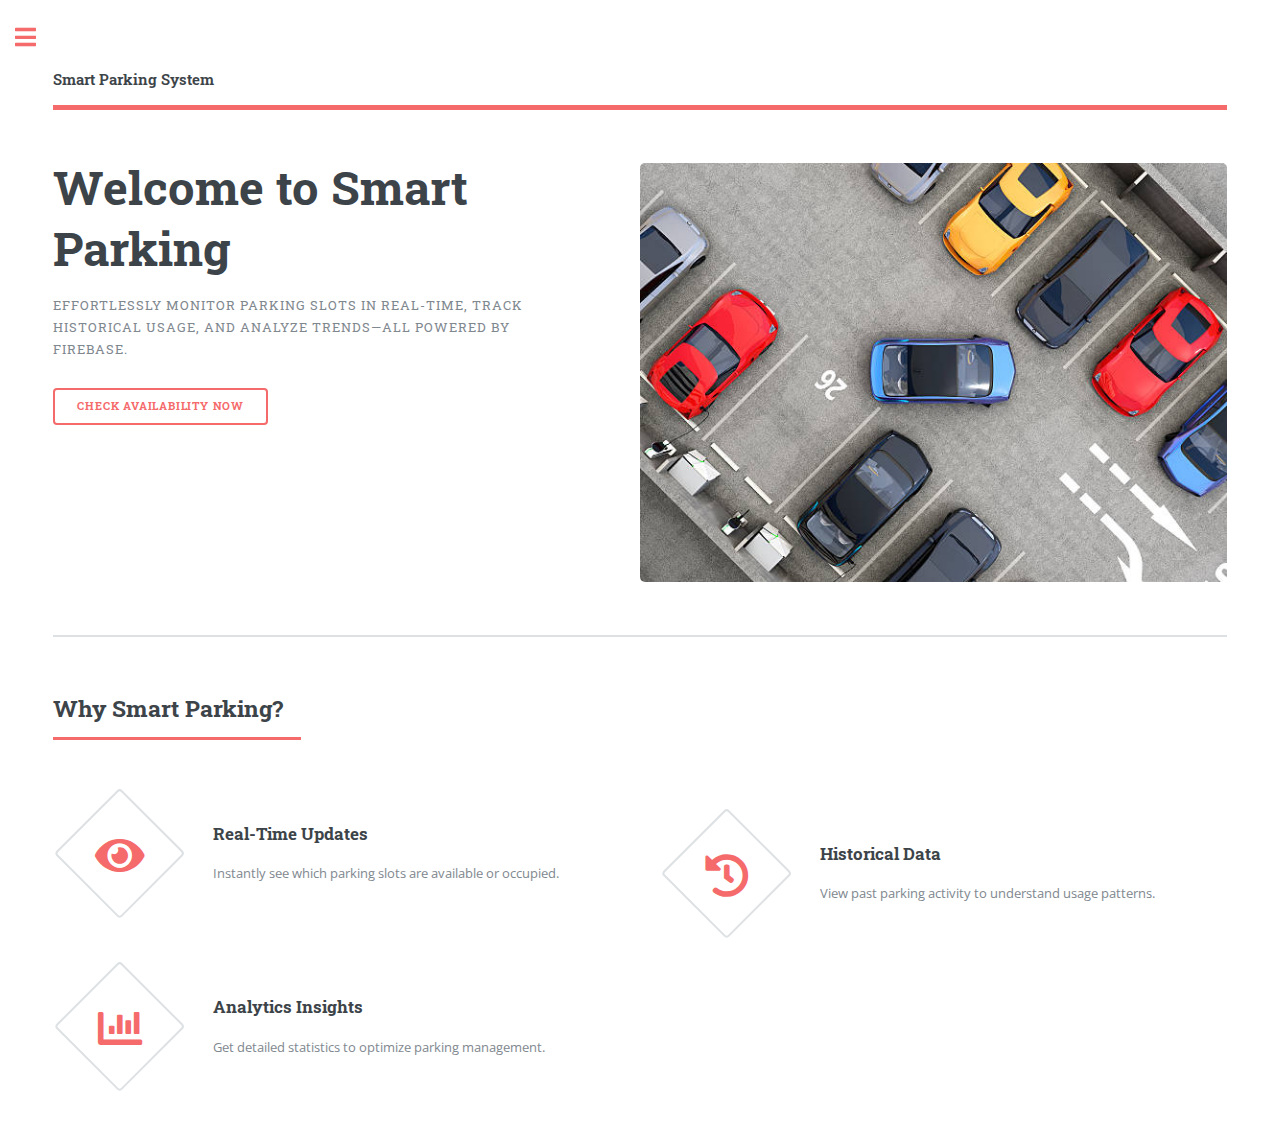
<file: Codes/Website/index.html>
<!DOCTYPE HTML>
<html>
	<head>
		<title>Smart Parking System</title>
		<meta charset="utf-8" />
		<meta name="viewport" content="width=device-width, initial-scale=1, user-scalable=no" />
		<link rel="stylesheet" href="assets/css/main.css" />
	</head>
	<body class="is-preload">

		<!-- Wrapper -->
		<div id="wrapper">

			<!-- Main -->
			<div id="main">
				<div class="inner">

					<!-- Header -->
					<header id="header">
						<a href="index.html" class="logo"><strong>Smart Parking System</strong></a>
					</header>

					<!-- Banner -->
					<section id="banner">
						<div class="content">
							<header>
								<h1>Welcome to Smart Parking</h1>
								<p>Effortlessly monitor parking slots in real-time, track historical usage, and analyze trends—all powered by Firebase.</p>
							</header>
							<ul class="actions">
								<li><a href="availability.html" class="button big">Check Availability Now</a></li>
							</ul>
						</div>
						<span class="image object">
							<img src="images/parking-hero.jpg" alt="Parking lot" />
						</span>
					</section>

					<!-- Features Section -->
					<section>
						<header class="major">
							<h2>Why Smart Parking?</h2>
						</header>
						<div class="features">
							<article>
								<span class="icon solid fa-eye"></span>
								<div class="content">
									<h3>Real-Time Updates</h3>
									<p>Instantly see which parking slots are available or occupied.</p>
								</div>
							</article>
							<article>
								<span class="icon solid fa-history"></span>
								<div class="content">
									<h3>Historical Data</h3>
									<p>View past parking activity to understand usage patterns.</p>
								</div>
							</article>
							<article>
								<span class="icon solid fa-chart-bar"></span>
								<div class="content">
									<h3>Analytics Insights</h3>
									<p>Get detailed statistics to optimize parking management.</p>
								</div>
							</article>
						</div>
					</section>

				</div>
			</div>

			<!-- Sidebar -->
			<div id="sidebar">
				<div class="inner">

					<!-- Menu -->
					<nav id="menu">
						<header class="major">
							<h2>Menu</h2>
						</header>
						<ul>
							<li><a href="index.html">Home</a></li>
							<li><a href="availability.html">Current Availability</a></li>
							<li><a href="history.html">History</a></li>
							<li><a href="analytics.html">Analytics</a></li>
						</ul>
					</nav>

					<!-- Get in Touch Section -->
					<section>
						<header class="major">
							<h2>Get in Touch</h2>
						</header>
						<p>Contact us for more information about the Smart Parking System.</p>
						<ul class="contact">
							<li class="icon solid fa-envelope"><a href="#">info@smartparking.com</a></li>
							<li class="icon solid fa-phone">(123) 456-7890</li>
							<li class="icon solid fa-home">123 Parking Lane<br />City, State 12345</li>
						</ul>
					</section>

					<!-- Footer -->
					<footer id="footer">
						<p class="copyright">© 2025 Smart Parking System. Powered by Firebase.</p>
					</footer>

				</div>
			</div>

		</div>

		<!-- Scripts -->
		<script src="assets/js/jquery.min.js"></script>
		<script src="assets/js/browser.min.js"></script>
		<script src="assets/js/breakpoints.min.js"></script>
		<script src="assets/js/util.js"></script>
		<script src="assets/js/main.js"></script>

	</body>
</html>
</file>
<file: Codes/Website/assets/css/main.css>
@import url(fontawesome-all.min.css);
@import url("https://fonts.googleapis.com/css?family=Open+Sans:400,600,400italic,600italic|Roboto+Slab:400,700");
/*
	Editorial by HTML5 UP
	html5up.net | @ajlkn
	Free for personal and commercial use under the CCA 3.0 license (html5up.net/license)
*/
html, body, div, span, applet, object,
iframe, h1, h2, h3, h4, h5, h6, p, blockquote,
pre, a, abbr, acronym, address, big, cite,
code, del, dfn, em, img, ins, kbd, q, s, samp,
small, strike, strong, sub, sup, tt, var, b,
u, i, center, dl, dt, dd, ol, ul, li, fieldset,
form, label, legend, table, caption, tbody,
tfoot, thead, tr, th, td, article, aside,
canvas, details, embed, figure, figcaption,
footer, header, hgroup, menu, nav, output, ruby,
section, summary, time, mark, audio, video {
  margin: 0;
  padding: 0;
  border: 0;
  font-size: 100%;
  font: inherit;
  vertical-align: baseline; }

article, aside, details, figcaption, figure,
footer, header, hgroup, menu, nav, section {
  display: block; }

body {
  line-height: 1; }

ol, ul {
  list-style: none; }

blockquote, q {
  quotes: none; }
  blockquote:before, blockquote:after, q:before, q:after {
    content: '';
    content: none; }

table {
  border-collapse: collapse;
  border-spacing: 0; }

body {
  -webkit-text-size-adjust: none; }

mark {
  background-color: transparent;
  color: inherit; }

input::-moz-focus-inner {
  border: 0;
  padding: 0; }

input, select, textarea {
  -moz-appearance: none;
  -webkit-appearance: none;
  -ms-appearance: none;
  appearance: none; }

/* Basic */
@-ms-viewport {
  width: device-width; }

body {
  -ms-overflow-style: scrollbar; }

@media screen and (max-width: 480px) {
  html, body {
    min-width: 320px; } }

html {
  box-sizing: border-box; }

*, *:before, *:after {
  box-sizing: inherit; }

body {
  background: #ffffff; }
  body.is-preload *, body.is-preload *:before, body.is-preload *:after, body.is-resizing *, body.is-resizing *:before, body.is-resizing *:after {
    -moz-animation: none !important;
    -webkit-animation: none !important;
    -ms-animation: none !important;
    animation: none !important;
    -moz-transition: none !important;
    -webkit-transition: none !important;
    -ms-transition: none !important;
    transition: none !important; }

/* Type */
body, input, select, textarea {
  color: #7f888f;
  font-family: "Open Sans", sans-serif;
  font-size: 13pt;
  font-weight: 400;
  line-height: 1.65; }
  @media screen and (max-width: 1680px) {
    body, input, select, textarea {
      font-size: 11pt; } }
  @media screen and (max-width: 1280px) {
    body, input, select, textarea {
      font-size: 10pt; } }
  @media screen and (max-width: 360px) {
    body, input, select, textarea {
      font-size: 9pt; } }

a {
  -moz-transition: color 0.2s ease-in-out, border-bottom-color 0.2s ease-in-out;
  -webkit-transition: color 0.2s ease-in-out, border-bottom-color 0.2s ease-in-out;
  -ms-transition: color 0.2s ease-in-out, border-bottom-color 0.2s ease-in-out;
  transition: color 0.2s ease-in-out, border-bottom-color 0.2s ease-in-out;
  border-bottom: dotted 1px;
  color: #f56a6a;
  text-decoration: none; }
  a:hover {
    border-bottom-color: #f56a6a;
    color: #f56a6a !important; }
    a:hover strong {
      color: inherit; }

strong, b {
  color: #3d4449;
  font-weight: 600; }

em, i {
  font-style: italic; }

p {
  margin: 0 0 2em 0; }

h1, h2, h3, h4, h5, h6 {
  color: #3d4449;
  font-family: "Roboto Slab", serif;
  font-weight: 700;
  line-height: 1.5;
  margin: 0 0 1em 0; }
  h1 a, h2 a, h3 a, h4 a, h5 a, h6 a {
    color: inherit;
    text-decoration: none;
    border-bottom: 0; }

h1 {
  font-size: 4em;
  margin: 0 0 0.5em 0;
  line-height: 1.3; }

h2 {
  font-size: 1.75em; }

h3 {
  font-size: 1.25em; }

h4 {
  font-size: 1.1em; }

h5 {
  font-size: 0.9em; }

h6 {
  font-size: 0.7em; }

@media screen and (max-width: 1680px) {
  h1 {
    font-size: 3.5em; } }

@media screen and (max-width: 980px) {
  h1 {
    font-size: 3.25em; } }

@media screen and (max-width: 736px) {
  h1 {
    font-size: 2em;
    line-height: 1.4; }
  h2 {
    font-size: 1.5em; } }

sub {
  font-size: 0.8em;
  position: relative;
  top: 0.5em; }

sup {
  font-size: 0.8em;
  position: relative;
  top: -0.5em; }

blockquote {
  border-left: solid 3px rgba(210, 215, 217, 0.75);
  font-style: italic;
  margin: 0 0 2em 0;
  padding: 0.5em 0 0.5em 2em; }

code {
  background: rgba(230, 235, 237, 0.25);
  border-radius: 0.375em;
  border: solid 1px rgba(210, 215, 217, 0.75);
  font-family: "Courier New", monospace;
  font-size: 0.9em;
  margin: 0 0.25em;
  padding: 0.25em 0.65em; }

pre {
  -webkit-overflow-scrolling: touch;
  font-family: "Courier New", monospace;
  font-size: 0.9em;
  margin: 0 0 2em 0; }
  pre code {
    display: block;
    line-height: 1.75;
    padding: 1em 1.5em;
    overflow-x: auto; }

hr {
  border: 0;
  border-bottom: solid 1px rgba(210, 215, 217, 0.75);
  margin: 2em 0; }
  hr.major {
    margin: 3em 0; }

.align-left {
  text-align: left; }

.align-center {
  text-align: center; }

.align-right {
  text-align: right; }

/* Row */
.row {
  display: flex;
  flex-wrap: wrap;
  box-sizing: border-box;
  align-items: stretch; }
  .row > * {
    box-sizing: border-box; }
  .row.gtr-uniform > * > :last-child {
    margin-bottom: 0; }
  .row.aln-left {
    justify-content: flex-start; }
  .row.aln-center {
    justify-content: center; }
  .row.aln-right {
    justify-content: flex-end; }
  .row.aln-top {
    align-items: flex-start; }
  .row.aln-middle {
    align-items: center; }
  .row.aln-bottom {
    align-items: flex-end; }
  .row > .imp {
    order: -1; }
  .row > .col-1 {
    width: 8.33333%; }
  .row > .off-1 {
    margin-left: 8.33333%; }
  .row > .col-2 {
    width: 16.66667%; }
  .row > .off-2 {
    margin-left: 16.66667%; }
  .row > .col-3 {
    width: 25%; }
  .row > .off-3 {
    margin-left: 25%; }
  .row > .col-4 {
    width: 33.33333%; }
  .row > .off-4 {
    margin-left: 33.33333%; }
  .row > .col-5 {
    width: 41.66667%; }
  .row > .off-5 {
    margin-left: 41.66667%; }
  .row > .col-6 {
    width: 50%; }
  .row > .off-6 {
    margin-left: 50%; }
  .row > .col-7 {
    width: 58.33333%; }
  .row > .off-7 {
    margin-left: 58.33333%; }
  .row > .col-8 {
    width: 66.66667%; }
  .row > .off-8 {
    margin-left: 66.66667%; }
  .row > .col-9 {
    width: 75%; }
  .row > .off-9 {
    margin-left: 75%; }
  .row > .col-10 {
    width: 83.33333%; }
  .row > .off-10 {
    margin-left: 83.33333%; }
  .row > .col-11 {
    width: 91.66667%; }
  .row > .off-11 {
    margin-left: 91.66667%; }
  .row > .col-12 {
    width: 100%; }
  .row > .off-12 {
    margin-left: 100%; }
  .row.gtr-0 {
    margin-top: 0;
    margin-left: 0em; }
    .row.gtr-0 > * {
      padding: 0 0 0 0em; }
    .row.gtr-0.gtr-uniform {
      margin-top: 0em; }
      .row.gtr-0.gtr-uniform > * {
        padding-top: 0em; }
  .row.gtr-25 {
    margin-top: 0;
    margin-left: -0.375em; }
    .row.gtr-25 > * {
      padding: 0 0 0 0.375em; }
    .row.gtr-25.gtr-uniform {
      margin-top: -0.375em; }
      .row.gtr-25.gtr-uniform > * {
        padding-top: 0.375em; }
  .row.gtr-50 {
    margin-top: 0;
    margin-left: -0.75em; }
    .row.gtr-50 > * {
      padding: 0 0 0 0.75em; }
    .row.gtr-50.gtr-uniform {
      margin-top: -0.75em; }
      .row.gtr-50.gtr-uniform > * {
        padding-top: 0.75em; }
  .row {
    margin-top: 0;
    margin-left: -1.5em; }
    .row > * {
      padding: 0 0 0 1.5em; }
    .row.gtr-uniform {
      margin-top: -1.5em; }
      .row.gtr-uniform > * {
        padding-top: 1.5em; }
  .row.gtr-150 {
    margin-top: 0;
    margin-left: -2.25em; }
    .row.gtr-150 > * {
      padding: 0 0 0 2.25em; }
    .row.gtr-150.gtr-uniform {
      margin-top: -2.25em; }
      .row.gtr-150.gtr-uniform > * {
        padding-top: 2.25em; }
  .row.gtr-200 {
    margin-top: 0;
    margin-left: -3em; }
    .row.gtr-200 > * {
      padding: 0 0 0 3em; }
    .row.gtr-200.gtr-uniform {
      margin-top: -3em; }
      .row.gtr-200.gtr-uniform > * {
        padding-top: 3em; }
  @media screen and (max-width: 1680px) {
    .row {
      display: flex;
      flex-wrap: wrap;
      box-sizing: border-box;
      align-items: stretch; }
      .row > * {
        box-sizing: border-box; }
      .row.gtr-uniform > * > :last-child {
        margin-bottom: 0; }
      .row.aln-left {
        justify-content: flex-start; }
      .row.aln-center {
        justify-content: center; }
      .row.aln-right {
        justify-content: flex-end; }
      .row.aln-top {
        align-items: flex-start; }
      .row.aln-middle {
        align-items: center; }
      .row.aln-bottom {
        align-items: flex-end; }
      .row > .imp-xlarge {
        order: -1; }
      .row > .col-1-xlarge {
        width: 8.33333%; }
      .row > .off-1-xlarge {
        margin-left: 8.33333%; }
      .row > .col-2-xlarge {
        width: 16.66667%; }
      .row > .off-2-xlarge {
        margin-left: 16.66667%; }
      .row > .col-3-xlarge {
        width: 25%; }
      .row > .off-3-xlarge {
        margin-left: 25%; }
      .row > .col-4-xlarge {
        width: 33.33333%; }
      .row > .off-4-xlarge {
        margin-left: 33.33333%; }
      .row > .col-5-xlarge {
        width: 41.66667%; }
      .row > .off-5-xlarge {
        margin-left: 41.66667%; }
      .row > .col-6-xlarge {
        width: 50%; }
      .row > .off-6-xlarge {
        margin-left: 50%; }
      .row > .col-7-xlarge {
        width: 58.33333%; }
      .row > .off-7-xlarge {
        margin-left: 58.33333%; }
      .row > .col-8-xlarge {
        width: 66.66667%; }
      .row > .off-8-xlarge {
        margin-left: 66.66667%; }
      .row > .col-9-xlarge {
        width: 75%; }
      .row > .off-9-xlarge {
        margin-left: 75%; }
      .row > .col-10-xlarge {
        width: 83.33333%; }
      .row > .off-10-xlarge {
        margin-left: 83.33333%; }
      .row > .col-11-xlarge {
        width: 91.66667%; }
      .row > .off-11-xlarge {
        margin-left: 91.66667%; }
      .row > .col-12-xlarge {
        width: 100%; }
      .row > .off-12-xlarge {
        margin-left: 100%; }
      .row.gtr-0 {
        margin-top: 0;
        margin-left: 0em; }
        .row.gtr-0 > * {
          padding: 0 0 0 0em; }
        .row.gtr-0.gtr-uniform {
          margin-top: 0em; }
          .row.gtr-0.gtr-uniform > * {
            padding-top: 0em; }
      .row.gtr-25 {
        margin-top: 0;
        margin-left: -0.375em; }
        .row.gtr-25 > * {
          padding: 0 0 0 0.375em; }
        .row.gtr-25.gtr-uniform {
          margin-top: -0.375em; }
          .row.gtr-25.gtr-uniform > * {
            padding-top: 0.375em; }
      .row.gtr-50 {
        margin-top: 0;
        margin-left: -0.75em; }
        .row.gtr-50 > * {
          padding: 0 0 0 0.75em; }
        .row.gtr-50.gtr-uniform {
          margin-top: -0.75em; }
          .row.gtr-50.gtr-uniform > * {
            padding-top: 0.75em; }
      .row {
        margin-top: 0;
        margin-left: -1.5em; }
        .row > * {
          padding: 0 0 0 1.5em; }
        .row.gtr-uniform {
          margin-top: -1.5em; }
          .row.gtr-uniform > * {
            padding-top: 1.5em; }
      .row.gtr-150 {
        margin-top: 0;
        margin-left: -2.25em; }
        .row.gtr-150 > * {
          padding: 0 0 0 2.25em; }
        .row.gtr-150.gtr-uniform {
          margin-top: -2.25em; }
          .row.gtr-150.gtr-uniform > * {
            padding-top: 2.25em; }
      .row.gtr-200 {
        margin-top: 0;
        margin-left: -3em; }
        .row.gtr-200 > * {
          padding: 0 0 0 3em; }
        .row.gtr-200.gtr-uniform {
          margin-top: -3em; }
          .row.gtr-200.gtr-uniform > * {
            padding-top: 3em; } }
  @media screen and (max-width: 1280px) {
    .row {
      display: flex;
      flex-wrap: wrap;
      box-sizing: border-box;
      align-items: stretch; }
      .row > * {
        box-sizing: border-box; }
      .row.gtr-uniform > * > :last-child {
        margin-bottom: 0; }
      .row.aln-left {
        justify-content: flex-start; }
      .row.aln-center {
        justify-content: center; }
      .row.aln-right {
        justify-content: flex-end; }
      .row.aln-top {
        align-items: flex-start; }
      .row.aln-middle {
        align-items: center; }
      .row.aln-bottom {
        align-items: flex-end; }
      .row > .imp-large {
        order: -1; }
      .row > .col-1-large {
        width: 8.33333%; }
      .row > .off-1-large {
        margin-left: 8.33333%; }
      .row > .col-2-large {
        width: 16.66667%; }
      .row > .off-2-large {
        margin-left: 16.66667%; }
      .row > .col-3-large {
        width: 25%; }
      .row > .off-3-large {
        margin-left: 25%; }
      .row > .col-4-large {
        width: 33.33333%; }
      .row > .off-4-large {
        margin-left: 33.33333%; }
      .row > .col-5-large {
        width: 41.66667%; }
      .row > .off-5-large {
        margin-left: 41.66667%; }
      .row > .col-6-large {
        width: 50%; }
      .row > .off-6-large {
        margin-left: 50%; }
      .row > .col-7-large {
        width: 58.33333%; }
      .row > .off-7-large {
        margin-left: 58.33333%; }
      .row > .col-8-large {
        width: 66.66667%; }
      .row > .off-8-large {
        margin-left: 66.66667%; }
      .row > .col-9-large {
        width: 75%; }
      .row > .off-9-large {
        margin-left: 75%; }
      .row > .col-10-large {
        width: 83.33333%; }
      .row > .off-10-large {
        margin-left: 83.33333%; }
      .row > .col-11-large {
        width: 91.66667%; }
      .row > .off-11-large {
        margin-left: 91.66667%; }
      .row > .col-12-large {
        width: 100%; }
      .row > .off-12-large {
        margin-left: 100%; }
      .row.gtr-0 {
        margin-top: 0;
        margin-left: 0em; }
        .row.gtr-0 > * {
          padding: 0 0 0 0em; }
        .row.gtr-0.gtr-uniform {
          margin-top: 0em; }
          .row.gtr-0.gtr-uniform > * {
            padding-top: 0em; }
      .row.gtr-25 {
        margin-top: 0;
        margin-left: -0.375em; }
        .row.gtr-25 > * {
          padding: 0 0 0 0.375em; }
        .row.gtr-25.gtr-uniform {
          margin-top: -0.375em; }
          .row.gtr-25.gtr-uniform > * {
            padding-top: 0.375em; }
      .row.gtr-50 {
        margin-top: 0;
        margin-left: -0.75em; }
        .row.gtr-50 > * {
          padding: 0 0 0 0.75em; }
        .row.gtr-50.gtr-uniform {
          margin-top: -0.75em; }
          .row.gtr-50.gtr-uniform > * {
            padding-top: 0.75em; }
      .row {
        margin-top: 0;
        margin-left: -1.5em; }
        .row > * {
          padding: 0 0 0 1.5em; }
        .row.gtr-uniform {
          margin-top: -1.5em; }
          .row.gtr-uniform > * {
            padding-top: 1.5em; }
      .row.gtr-150 {
        margin-top: 0;
        margin-left: -2.25em; }
        .row.gtr-150 > * {
          padding: 0 0 0 2.25em; }
        .row.gtr-150.gtr-uniform {
          margin-top: -2.25em; }
          .row.gtr-150.gtr-uniform > * {
            padding-top: 2.25em; }
      .row.gtr-200 {
        margin-top: 0;
        margin-left: -3em; }
        .row.gtr-200 > * {
          padding: 0 0 0 3em; }
        .row.gtr-200.gtr-uniform {
          margin-top: -3em; }
          .row.gtr-200.gtr-uniform > * {
            padding-top: 3em; } }
  @media screen and (max-width: 980px) {
    .row {
      display: flex;
      flex-wrap: wrap;
      box-sizing: border-box;
      align-items: stretch; }
      .row > * {
        box-sizing: border-box; }
      .row.gtr-uniform > * > :last-child {
        margin-bottom: 0; }
      .row.aln-left {
        justify-content: flex-start; }
      .row.aln-center {
        justify-content: center; }
      .row.aln-right {
        justify-content: flex-end; }
      .row.aln-top {
        align-items: flex-start; }
      .row.aln-middle {
        align-items: center; }
      .row.aln-bottom {
        align-items: flex-end; }
      .row > .imp-medium {
        order: -1; }
      .row > .col-1-medium {
        width: 8.33333%; }
      .row > .off-1-medium {
        margin-left: 8.33333%; }
      .row > .col-2-medium {
        width: 16.66667%; }
      .row > .off-2-medium {
        margin-left: 16.66667%; }
      .row > .col-3-medium {
        width: 25%; }
      .row > .off-3-medium {
        margin-left: 25%; }
      .row > .col-4-medium {
        width: 33.33333%; }
      .row > .off-4-medium {
        margin-left: 33.33333%; }
      .row > .col-5-medium {
        width: 41.66667%; }
      .row > .off-5-medium {
        margin-left: 41.66667%; }
      .row > .col-6-medium {
        width: 50%; }
      .row > .off-6-medium {
        margin-left: 50%; }
      .row > .col-7-medium {
        width: 58.33333%; }
      .row > .off-7-medium {
        margin-left: 58.33333%; }
      .row > .col-8-medium {
        width: 66.66667%; }
      .row > .off-8-medium {
        margin-left: 66.66667%; }
      .row > .col-9-medium {
        width: 75%; }
      .row > .off-9-medium {
        margin-left: 75%; }
      .row > .col-10-medium {
        width: 83.33333%; }
      .row > .off-10-medium {
        margin-left: 83.33333%; }
      .row > .col-11-medium {
        width: 91.66667%; }
      .row > .off-11-medium {
        margin-left: 91.66667%; }
      .row > .col-12-medium {
        width: 100%; }
      .row > .off-12-medium {
        margin-left: 100%; }
      .row.gtr-0 {
        margin-top: 0;
        margin-left: 0em; }
        .row.gtr-0 > * {
          padding: 0 0 0 0em; }
        .row.gtr-0.gtr-uniform {
          margin-top: 0em; }
          .row.gtr-0.gtr-uniform > * {
            padding-top: 0em; }
      .row.gtr-25 {
        margin-top: 0;
        margin-left: -0.375em; }
        .row.gtr-25 > * {
          padding: 0 0 0 0.375em; }
        .row.gtr-25.gtr-uniform {
          margin-top: -0.375em; }
          .row.gtr-25.gtr-uniform > * {
            padding-top: 0.375em; }
      .row.gtr-50 {
        margin-top: 0;
        margin-left: -0.75em; }
        .row.gtr-50 > * {
          padding: 0 0 0 0.75em; }
        .row.gtr-50.gtr-uniform {
          margin-top: -0.75em; }
          .row.gtr-50.gtr-uniform > * {
            padding-top: 0.75em; }
      .row {
        margin-top: 0;
        margin-left: -1.5em; }
        .row > * {
          padding: 0 0 0 1.5em; }
        .row.gtr-uniform {
          margin-top: -1.5em; }
          .row.gtr-uniform > * {
            padding-top: 1.5em; }
      .row.gtr-150 {
        margin-top: 0;
        margin-left: -2.25em; }
        .row.gtr-150 > * {
          padding: 0 0 0 2.25em; }
        .row.gtr-150.gtr-uniform {
          margin-top: -2.25em; }
          .row.gtr-150.gtr-uniform > * {
            padding-top: 2.25em; }
      .row.gtr-200 {
        margin-top: 0;
        margin-left: -3em; }
        .row.gtr-200 > * {
          padding: 0 0 0 3em; }
        .row.gtr-200.gtr-uniform {
          margin-top: -3em; }
          .row.gtr-200.gtr-uniform > * {
            padding-top: 3em; } }
  @media screen and (max-width: 736px) {
    .row {
      display: flex;
      flex-wrap: wrap;
      box-sizing: border-box;
      align-items: stretch; }
      .row > * {
        box-sizing: border-box; }
      .row.gtr-uniform > * > :last-child {
        margin-bottom: 0; }
      .row.aln-left {
        justify-content: flex-start; }
      .row.aln-center {
        justify-content: center; }
      .row.aln-right {
        justify-content: flex-end; }
      .row.aln-top {
        align-items: flex-start; }
      .row.aln-middle {
        align-items: center; }
      .row.aln-bottom {
        align-items: flex-end; }
      .row > .imp-small {
        order: -1; }
      .row > .col-1-small {
        width: 8.33333%; }
      .row > .off-1-small {
        margin-left: 8.33333%; }
      .row > .col-2-small {
        width: 16.66667%; }
      .row > .off-2-small {
        margin-left: 16.66667%; }
      .row > .col-3-small {
        width: 25%; }
      .row > .off-3-small {
        margin-left: 25%; }
      .row > .col-4-small {
        width: 33.33333%; }
      .row > .off-4-small {
        margin-left: 33.33333%; }
      .row > .col-5-small {
        width: 41.66667%; }
      .row > .off-5-small {
        margin-left: 41.66667%; }
      .row > .col-6-small {
        width: 50%; }
      .row > .off-6-small {
        margin-left: 50%; }
      .row > .col-7-small {
        width: 58.33333%; }
      .row > .off-7-small {
        margin-left: 58.33333%; }
      .row > .col-8-small {
        width: 66.66667%; }
      .row > .off-8-small {
        margin-left: 66.66667%; }
      .row > .col-9-small {
        width: 75%; }
      .row > .off-9-small {
        margin-left: 75%; }
      .row > .col-10-small {
        width: 83.33333%; }
      .row > .off-10-small {
        margin-left: 83.33333%; }
      .row > .col-11-small {
        width: 91.66667%; }
      .row > .off-11-small {
        margin-left: 91.66667%; }
      .row > .col-12-small {
        width: 100%; }
      .row > .off-12-small {
        margin-left: 100%; }
      .row.gtr-0 {
        margin-top: 0;
        margin-left: 0em; }
        .row.gtr-0 > * {
          padding: 0 0 0 0em; }
        .row.gtr-0.gtr-uniform {
          margin-top: 0em; }
          .row.gtr-0.gtr-uniform > * {
            padding-top: 0em; }
      .row.gtr-25 {
        margin-top: 0;
        margin-left: -0.375em; }
        .row.gtr-25 > * {
          padding: 0 0 0 0.375em; }
        .row.gtr-25.gtr-uniform {
          margin-top: -0.375em; }
          .row.gtr-25.gtr-uniform > * {
            padding-top: 0.375em; }
      .row.gtr-50 {
        margin-top: 0;
        margin-left: -0.75em; }
        .row.gtr-50 > * {
          padding: 0 0 0 0.75em; }
        .row.gtr-50.gtr-uniform {
          margin-top: -0.75em; }
          .row.gtr-50.gtr-uniform > * {
            padding-top: 0.75em; }
      .row {
        margin-top: 0;
        margin-left: -1.5em; }
        .row > * {
          padding: 0 0 0 1.5em; }
        .row.gtr-uniform {
          margin-top: -1.5em; }
          .row.gtr-uniform > * {
            padding-top: 1.5em; }
      .row.gtr-150 {
        margin-top: 0;
        margin-left: -2.25em; }
        .row.gtr-150 > * {
          padding: 0 0 0 2.25em; }
        .row.gtr-150.gtr-uniform {
          margin-top: -2.25em; }
          .row.gtr-150.gtr-uniform > * {
            padding-top: 2.25em; }
      .row.gtr-200 {
        margin-top: 0;
        margin-left: -3em; }
        .row.gtr-200 > * {
          padding: 0 0 0 3em; }
        .row.gtr-200.gtr-uniform {
          margin-top: -3em; }
          .row.gtr-200.gtr-uniform > * {
            padding-top: 3em; } }
  @media screen and (max-width: 480px) {
    .row {
      display: flex;
      flex-wrap: wrap;
      box-sizing: border-box;
      align-items: stretch; }
      .row > * {
        box-sizing: border-box; }
      .row.gtr-uniform > * > :last-child {
        margin-bottom: 0; }
      .row.aln-left {
        justify-content: flex-start; }
      .row.aln-center {
        justify-content: center; }
      .row.aln-right {
        justify-content: flex-end; }
      .row.aln-top {
        align-items: flex-start; }
      .row.aln-middle {
        align-items: center; }
      .row.aln-bottom {
        align-items: flex-end; }
      .row > .imp-xsmall {
        order: -1; }
      .row > .col-1-xsmall {
        width: 8.33333%; }
      .row > .off-1-xsmall {
        margin-left: 8.33333%; }
      .row > .col-2-xsmall {
        width: 16.66667%; }
      .row > .off-2-xsmall {
        margin-left: 16.66667%; }
      .row > .col-3-xsmall {
        width: 25%; }
      .row > .off-3-xsmall {
        margin-left: 25%; }
      .row > .col-4-xsmall {
        width: 33.33333%; }
      .row > .off-4-xsmall {
        margin-left: 33.33333%; }
      .row > .col-5-xsmall {
        width: 41.66667%; }
      .row > .off-5-xsmall {
        margin-left: 41.66667%; }
      .row > .col-6-xsmall {
        width: 50%; }
      .row > .off-6-xsmall {
        margin-left: 50%; }
      .row > .col-7-xsmall {
        width: 58.33333%; }
      .row > .off-7-xsmall {
        margin-left: 58.33333%; }
      .row > .col-8-xsmall {
        width: 66.66667%; }
      .row > .off-8-xsmall {
        margin-left: 66.66667%; }
      .row > .col-9-xsmall {
        width: 75%; }
      .row > .off-9-xsmall {
        margin-left: 75%; }
      .row > .col-10-xsmall {
        width: 83.33333%; }
      .row > .off-10-xsmall {
        margin-left: 83.33333%; }
      .row > .col-11-xsmall {
        width: 91.66667%; }
      .row > .off-11-xsmall {
        margin-left: 91.66667%; }
      .row > .col-12-xsmall {
        width: 100%; }
      .row > .off-12-xsmall {
        margin-left: 100%; }
      .row.gtr-0 {
        margin-top: 0;
        margin-left: 0em; }
        .row.gtr-0 > * {
          padding: 0 0 0 0em; }
        .row.gtr-0.gtr-uniform {
          margin-top: 0em; }
          .row.gtr-0.gtr-uniform > * {
            padding-top: 0em; }
      .row.gtr-25 {
        margin-top: 0;
        margin-left: -0.375em; }
        .row.gtr-25 > * {
          padding: 0 0 0 0.375em; }
        .row.gtr-25.gtr-uniform {
          margin-top: -0.375em; }
          .row.gtr-25.gtr-uniform > * {
            padding-top: 0.375em; }
      .row.gtr-50 {
        margin-top: 0;
        margin-left: -0.75em; }
        .row.gtr-50 > * {
          padding: 0 0 0 0.75em; }
        .row.gtr-50.gtr-uniform {
          margin-top: -0.75em; }
          .row.gtr-50.gtr-uniform > * {
            padding-top: 0.75em; }
      .row {
        margin-top: 0;
        margin-left: -1.5em; }
        .row > * {
          padding: 0 0 0 1.5em; }
        .row.gtr-uniform {
          margin-top: -1.5em; }
          .row.gtr-uniform > * {
            padding-top: 1.5em; }
      .row.gtr-150 {
        margin-top: 0;
        margin-left: -2.25em; }
        .row.gtr-150 > * {
          padding: 0 0 0 2.25em; }
        .row.gtr-150.gtr-uniform {
          margin-top: -2.25em; }
          .row.gtr-150.gtr-uniform > * {
            padding-top: 2.25em; }
      .row.gtr-200 {
        margin-top: 0;
        margin-left: -3em; }
        .row.gtr-200 > * {
          padding: 0 0 0 3em; }
        .row.gtr-200.gtr-uniform {
          margin-top: -3em; }
          .row.gtr-200.gtr-uniform > * {
            padding-top: 3em; } }

/* Section/Article */
section.special, article.special {
  text-align: center; }

header p {
  font-family: "Roboto Slab", serif;
  font-size: 1em;
  font-weight: 400;
  letter-spacing: 0.075em;
  margin-top: -0.5em;
  text-transform: uppercase; }

header.major > :last-child {
  border-bottom: solid 3px #f56a6a;
  display: inline-block;
  margin: 0 0 2em 0;
  padding: 0 0.75em 0.5em 0; }

header.main > :last-child {
  margin: 0 0 1em 0; }

/* Form */
form {
  margin: 0 0 2em 0; }

label {
  color: #3d4449;
  display: block;
  font-size: 0.9em;
  font-weight: 600;
  margin: 0 0 1em 0; }

input[type="text"],
input[type="password"],
input[type="email"],
input[type="tel"],
input[type="search"],
input[type="url"],
select,
textarea {
  -moz-appearance: none;
  -webkit-appearance: none;
  -ms-appearance: none;
  appearance: none;
  background: #ffffff;
  border-radius: 0.375em;
  border: none;
  border: solid 1px rgba(210, 215, 217, 0.75);
  color: inherit;
  display: block;
  outline: 0;
  padding: 0 1em;
  text-decoration: none;
  width: 100%; }
  input[type="text"]:invalid,
  input[type="password"]:invalid,
  input[type="email"]:invalid,
  input[type="tel"]:invalid,
  input[type="search"]:invalid,
  input[type="url"]:invalid,
  select:invalid,
  textarea:invalid {
    box-shadow: none; }
  input[type="text"]:focus,
  input[type="password"]:focus,
  input[type="email"]:focus,
  input[type="tel"]:focus,
  input[type="search"]:focus,
  input[type="url"]:focus,
  select:focus,
  textarea:focus {
    border-color: #f56a6a;
    box-shadow: 0 0 0 1px #f56a6a; }

select {
  background-image: url("data:image/svg+xml;charset=utf8,%3Csvg xmlns='http://www.w3.org/2000/svg' width='40' height='40' preserveAspectRatio='none' viewBox='0 0 40 40'%3E%3Cpath d='M9.4,12.3l10.4,10.4l10.4-10.4c0.2-0.2,0.5-0.4,0.9-0.4c0.3,0,0.6,0.1,0.9,0.4l3.3,3.3c0.2,0.2,0.4,0.5,0.4,0.9 c0,0.4-0.1,0.6-0.4,0.9L20.7,31.9c-0.2,0.2-0.5,0.4-0.9,0.4c-0.3,0-0.6-0.1-0.9-0.4L4.3,17.3c-0.2-0.2-0.4-0.5-0.4-0.9 c0-0.4,0.1-0.6,0.4-0.9l3.3-3.3c0.2-0.2,0.5-0.4,0.9-0.4S9.1,12.1,9.4,12.3z' fill='rgba(210, 215, 217, 0.75)' /%3E%3C/svg%3E");
  background-size: 1.25em;
  background-repeat: no-repeat;
  background-position: calc(100% - 1em) center;
  height: 2.75em;
  padding-right: 2.75em;
  text-overflow: ellipsis; }
  select option {
    color: #3d4449;
    background: #ffffff; }
  select:focus::-ms-value {
    background-color: transparent; }
  select::-ms-expand {
    display: none; }

input[type="text"],
input[type="password"],
input[type="email"],
input[type="tel"],
input[type="search"],
input[type="url"],
select {
  height: 2.75em; }

textarea {
  padding: 0.75em 1em; }

input[type="checkbox"],
input[type="radio"] {
  -moz-appearance: none;
  -webkit-appearance: none;
  -ms-appearance: none;
  appearance: none;
  display: block;
  float: left;
  margin-right: -2em;
  opacity: 0;
  width: 1em;
  z-index: -1; }
  input[type="checkbox"] + label,
  input[type="radio"] + label {
    text-decoration: none;
    color: #7f888f;
    cursor: pointer;
    display: inline-block;
    font-size: 1em;
    font-weight: 400;
    padding-left: 2.4em;
    padding-right: 0.75em;
    position: relative; }
    input[type="checkbox"] + label:before,
    input[type="radio"] + label:before {
      -moz-osx-font-smoothing: grayscale;
      -webkit-font-smoothing: antialiased;
      display: inline-block;
      font-style: normal;
      font-variant: normal;
      text-rendering: auto;
      line-height: 1;
      text-transform: none !important;
      font-family: 'Font Awesome 5 Free';
      font-weight: 900; }
    input[type="checkbox"] + label:before,
    input[type="radio"] + label:before {
      background: #ffffff;
      border-radius: 0.375em;
      border: solid 1px rgba(210, 215, 217, 0.75);
      content: '';
      display: inline-block;
      font-size: 0.8em;
      height: 2.0625em;
      left: 0;
      line-height: 2.0625em;
      position: absolute;
      text-align: center;
      top: 0;
      width: 2.0625em; }
  input[type="checkbox"]:checked + label:before,
  input[type="radio"]:checked + label:before {
    background: #3d4449;
    border-color: #3d4449;
    color: #ffffff;
    content: '\f00c'; }
  input[type="checkbox"]:focus + label:before,
  input[type="radio"]:focus + label:before {
    border-color: #f56a6a;
    box-shadow: 0 0 0 1px #f56a6a; }

input[type="checkbox"] + label:before {
  border-radius: 0.375em; }

input[type="radio"] + label:before {
  border-radius: 100%; }

::-webkit-input-placeholder {
  color: #9fa3a6 !important;
  opacity: 1.0; }

:-moz-placeholder {
  color: #9fa3a6 !important;
  opacity: 1.0; }

::-moz-placeholder {
  color: #9fa3a6 !important;
  opacity: 1.0; }

:-ms-input-placeholder {
  color: #9fa3a6 !important;
  opacity: 1.0; }

/* Box */
.box {
  border-radius: 0.375em;
  border: solid 1px rgba(210, 215, 217, 0.75);
  margin-bottom: 2em;
  padding: 1.5em; }
  .box > :last-child,
  .box > :last-child > :last-child,
  .box > :last-child > :last-child > :last-child {
    margin-bottom: 0; }
  .box.alt {
    border: 0;
    border-radius: 0;
    padding: 0; }

/* Icon */
.icon {
  text-decoration: none;
  border-bottom: none;
  position: relative; }
  .icon:before {
    -moz-osx-font-smoothing: grayscale;
    -webkit-font-smoothing: antialiased;
    display: inline-block;
    font-style: normal;
    font-variant: normal;
    text-rendering: auto;
    line-height: 1;
    text-transform: none !important;
    font-family: 'Font Awesome 5 Free';
    font-weight: 400; }
  .icon > .label {
    display: none; }
  .icon:before {
    line-height: inherit; }
  .icon.solid:before {
    font-weight: 900; }
  .icon.brands:before {
    font-family: 'Font Awesome 5 Brands'; }

/* Image */
.image {
  border-radius: 0.375em;
  border: 0;
  display: inline-block;
  position: relative; }
  .image img {
    border-radius: 0.375em;
    display: block; }
  .image.left, .image.right {
    max-width: 40%; }
    .image.left img, .image.right img {
      width: 100%; }
  .image.left {
    float: left;
    padding: 0 1.5em 1em 0;
    top: 0.25em; }
  .image.right {
    float: right;
    padding: 0 0 1em 1.5em;
    top: 0.25em; }
  .image.fit {
    display: block;
    margin: 0 0 2em 0;
    width: 100%; }
    .image.fit img {
      width: 100%; }
  .image.main {
    display: block;
    margin: 0 0 3em 0;
    width: 100%; }
    .image.main img {
      width: 100%; }

a.image {
  overflow: hidden; }
  a.image img {
    -moz-transition: -moz-transform 0.2s ease;
    -webkit-transition: -webkit-transform 0.2s ease;
    -ms-transition: -ms-transform 0.2s ease;
    transition: transform 0.2s ease; }
  a.image:hover img {
    -moz-transform: scale(1.075);
    -webkit-transform: scale(1.075);
    -ms-transform: scale(1.075);
    transform: scale(1.075); }

/* List */
ol {
  list-style: decimal;
  margin: 0 0 2em 0;
  padding-left: 1.25em; }
  ol li {
    padding-left: 0.25em; }

ul {
  list-style: disc;
  margin: 0 0 2em 0;
  padding-left: 1em; }
  ul li {
    padding-left: 0.5em; }
  ul.alt {
    list-style: none;
    padding-left: 0; }
    ul.alt li {
      border-top: solid 1px rgba(210, 215, 217, 0.75);
      padding: 0.5em 0; }
      ul.alt li:first-child {
        border-top: 0;
        padding-top: 0; }

dl {
  margin: 0 0 2em 0; }
  dl dt {
    display: block;
    font-weight: 600;
    margin: 0 0 1em 0; }
  dl dd {
    margin-left: 2em; }

/* Actions */
ul.actions {
  display: -moz-flex;
  display: -webkit-flex;
  display: -ms-flex;
  display: flex;
  cursor: default;
  list-style: none;
  margin-left: -1em;
  padding-left: 0; }
  ul.actions li {
    padding: 0 0 0 1em;
    vertical-align: middle; }
  ul.actions.special {
    -moz-justify-content: center;
    -webkit-justify-content: center;
    -ms-justify-content: center;
    justify-content: center;
    width: 100%;
    margin-left: 0; }
    ul.actions.special li:first-child {
      padding-left: 0; }
  ul.actions.stacked {
    -moz-flex-direction: column;
    -webkit-flex-direction: column;
    -ms-flex-direction: column;
    flex-direction: column;
    margin-left: 0; }
    ul.actions.stacked li {
      padding: 1.3em 0 0 0; }
      ul.actions.stacked li:first-child {
        padding-top: 0; }
  ul.actions.fit {
    width: calc(100% + 1em); }
    ul.actions.fit li {
      -moz-flex-grow: 1;
      -webkit-flex-grow: 1;
      -ms-flex-grow: 1;
      flex-grow: 1;
      -moz-flex-shrink: 1;
      -webkit-flex-shrink: 1;
      -ms-flex-shrink: 1;
      flex-shrink: 1;
      width: 100%; }
      ul.actions.fit li > * {
        width: 100%; }
    ul.actions.fit.stacked {
      width: 100%; }

/* Icons */
ul.icons {
  cursor: default;
  list-style: none;
  padding-left: 0; }
  ul.icons li {
    display: inline-block;
    padding: 0 1em 0 0; }
    ul.icons li:last-child {
      padding-right: 0; }
    ul.icons li .icon {
      color: inherit; }
      ul.icons li .icon:before {
        font-size: 1.25em; }

/* Contact */
ul.contact {
  list-style: none;
  padding: 0; }
  ul.contact li {
    text-decoration: none;
    border-top: solid 1px rgba(210, 215, 217, 0.75);
    margin: 1.5em 0 0 0;
    padding: 1.5em 0 0 3em;
    position: relative; }
    ul.contact li:before {
      -moz-osx-font-smoothing: grayscale;
      -webkit-font-smoothing: antialiased;
      display: inline-block;
      font-style: normal;
      font-variant: normal;
      text-rendering: auto;
      line-height: 1;
      text-transform: none !important;
      font-family: 'Font Awesome 5 Free';
      font-weight: 400; }
    ul.contact li:before {
      color: #f56a6a;
      display: inline-block;
      font-size: 1.5em;
      height: 1.125em;
      left: 0;
      line-height: 1.125em;
      position: absolute;
      text-align: center;
      top: 1em;
      width: 1.5em; }
    ul.contact li:first-child {
      border-top: 0;
      margin-top: 0;
      padding-top: 0; }
      ul.contact li:first-child:before {
        top: 0; }
    ul.contact li a {
      color: inherit; }

/* Pagination */
ul.pagination {
  cursor: default;
  list-style: none;
  padding-left: 0; }
  ul.pagination li {
    display: inline-block;
    padding-left: 0;
    vertical-align: middle; }
    ul.pagination li > .page {
      -moz-transition: background-color 0.2s ease-in-out, color 0.2s ease-in-out;
      -webkit-transition: background-color 0.2s ease-in-out, color 0.2s ease-in-out;
      -ms-transition: background-color 0.2s ease-in-out, color 0.2s ease-in-out;
      transition: background-color 0.2s ease-in-out, color 0.2s ease-in-out;
      border-bottom: 0;
      border-radius: 0.375em;
      display: inline-block;
      font-size: 0.8em;
      font-weight: 600;
      height: 2em;
      line-height: 2em;
      margin: 0 0.125em;
      min-width: 2em;
      padding: 0 0.5em;
      text-align: center; }
      ul.pagination li > .page.active {
        background-color: #f56a6a;
        color: #ffffff !important; }
        ul.pagination li > .page.active:hover {
          background-color: #f67878; }
        ul.pagination li > .page.active:active {
          background-color: #f45c5c; }
    ul.pagination li:first-child {
      padding-right: 0.75em; }
    ul.pagination li:last-child {
      padding-left: 0.75em; }
  @media screen and (max-width: 480px) {
    ul.pagination li:nth-child(n+2):nth-last-child(n+2) {
      display: none; }
    ul.pagination li:first-child {
      padding-right: 0; } }

/* Table */
.table-wrapper {
  -webkit-overflow-scrolling: touch;
  overflow-x: auto; }

table {
  margin: 0 0 2em 0;
  width: 100%; }
  table tbody tr {
    border: solid 1px rgba(210, 215, 217, 0.75);
    border-left: 0;
    border-right: 0; }
    table tbody tr:nth-child(2n + 1) {
      background-color: rgba(230, 235, 237, 0.25); }
  table td {
    padding: 0.75em 0.75em; }
  table th {
    color: #3d4449;
    font-size: 0.9em;
    font-weight: 600;
    padding: 0 0.75em 0.75em 0.75em;
    text-align: left; }
  table thead {
    border-bottom: solid 2px rgba(210, 215, 217, 0.75); }
  table tfoot {
    border-top: solid 2px rgba(210, 215, 217, 0.75); }
  table.alt {
    border-collapse: separate; }
    table.alt tbody tr td {
      border: solid 1px rgba(210, 215, 217, 0.75);
      border-left-width: 0;
      border-top-width: 0; }
      table.alt tbody tr td:first-child {
        border-left-width: 1px; }
    table.alt tbody tr:first-child td {
      border-top-width: 1px; }
    table.alt thead {
      border-bottom: 0; }
    table.alt tfoot {
      border-top: 0; }

/* Button */
input[type="submit"],
input[type="reset"],
input[type="button"],
button,
.button {
  -moz-appearance: none;
  -webkit-appearance: none;
  -ms-appearance: none;
  appearance: none;
  -moz-transition: background-color 0.2s ease-in-out, color 0.2s ease-in-out;
  -webkit-transition: background-color 0.2s ease-in-out, color 0.2s ease-in-out;
  -ms-transition: background-color 0.2s ease-in-out, color 0.2s ease-in-out;
  transition: background-color 0.2s ease-in-out, color 0.2s ease-in-out;
  background-color: transparent;
  border-radius: 0.375em;
  border: 0;
  box-shadow: inset 0 0 0 2px #f56a6a;
  color: #f56a6a !important;
  cursor: pointer;
  display: inline-block;
  font-family: "Roboto Slab", serif;
  font-size: 0.8em;
  font-weight: 700;
  height: 3.5em;
  letter-spacing: 0.075em;
  line-height: 3.5em;
  padding: 0 2.25em;
  text-align: center;
  text-decoration: none;
  text-transform: uppercase;
  white-space: nowrap; }
  input[type="submit"]:hover,
  input[type="reset"]:hover,
  input[type="button"]:hover,
  button:hover,
  .button:hover {
    background-color: rgba(245, 106, 106, 0.05); }
  input[type="submit"]:active,
  input[type="reset"]:active,
  input[type="button"]:active,
  button:active,
  .button:active {
    background-color: rgba(245, 106, 106, 0.15); }
  input[type="submit"].icon:before,
  input[type="reset"].icon:before,
  input[type="button"].icon:before,
  button.icon:before,
  .button.icon:before {
    margin-right: 0.5em; }
  input[type="submit"].fit,
  input[type="reset"].fit,
  input[type="button"].fit,
  button.fit,
  .button.fit {
    width: 100%; }
  input[type="submit"].small,
  input[type="reset"].small,
  input[type="button"].small,
  button.small,
  .button.small {
    font-size: 0.6em; }
  input[type="submit"].large,
  input[type="reset"].large,
  input[type="button"].large,
  button.large,
  .button.large {
    font-size: 1em;
    height: 3.65em;
    line-height: 3.65em; }
  input[type="submit"].primary,
  input[type="reset"].primary,
  input[type="button"].primary,
  button.primary,
  .button.primary {
    background-color: #f56a6a;
    box-shadow: none;
    color: #ffffff !important; }
    input[type="submit"].primary:hover,
    input[type="reset"].primary:hover,
    input[type="button"].primary:hover,
    button.primary:hover,
    .button.primary:hover {
      background-color: #f67878; }
    input[type="submit"].primary:active,
    input[type="reset"].primary:active,
    input[type="button"].primary:active,
    button.primary:active,
    .button.primary:active {
      background-color: #f45c5c; }
  input[type="submit"].disabled, input[type="submit"]:disabled,
  input[type="reset"].disabled,
  input[type="reset"]:disabled,
  input[type="button"].disabled,
  input[type="button"]:disabled,
  button.disabled,
  button:disabled,
  .button.disabled,
  .button:disabled {
    pointer-events: none;
    opacity: 0.25; }

/* Mini Posts */
.mini-posts article {
  border-top: solid 1px rgba(210, 215, 217, 0.75);
  margin-top: 2em;
  padding-top: 2em; }
  .mini-posts article .image {
    display: block;
    margin: 0 0 1.5em 0; }
    .mini-posts article .image img {
      display: block;
      width: 100%; }
  .mini-posts article:first-child {
    border-top: 0;
    margin-top: 0;
    padding-top: 0; }

/* Features */
.features {
  display: -moz-flex;
  display: -webkit-flex;
  display: -ms-flex;
  display: flex;
  -moz-flex-wrap: wrap;
  -webkit-flex-wrap: wrap;
  -ms-flex-wrap: wrap;
  flex-wrap: wrap;
  margin: 0 0 2em -3em;
  width: calc(100% + 3em); }
  .features article {
    -moz-align-items: center;
    -webkit-align-items: center;
    -ms-align-items: center;
    align-items: center;
    display: -moz-flex;
    display: -webkit-flex;
    display: -ms-flex;
    display: flex;
    margin: 0 0 3em 3em;
    position: relative;
    width: calc(50% - 3em); }
    .features article:nth-child(2n - 1) {
      margin-right: 1.5em; }
    .features article:nth-child(2n) {
      margin-left: 1.5em; }
    .features article:nth-last-child(1), .features article:nth-last-child(2) {
      margin-bottom: 0; }
    .features article .icon {
      -moz-flex-grow: 0;
      -webkit-flex-grow: 0;
      -ms-flex-grow: 0;
      flex-grow: 0;
      -moz-flex-shrink: 0;
      -webkit-flex-shrink: 0;
      -ms-flex-shrink: 0;
      flex-shrink: 0;
      display: block;
      height: 10em;
      line-height: 10em;
      margin: 0 2em 0 0;
      text-align: center;
      width: 10em; }
      .features article .icon:before {
        color: #f56a6a;
        font-size: 2.75rem;
        position: relative;
        top: 0.05em; }
      .features article .icon:after {
        -moz-transform: rotate(45deg);
        -webkit-transform: rotate(45deg);
        -ms-transform: rotate(45deg);
        transform: rotate(45deg);
        border-radius: 0.25rem;
        border: solid 2px rgba(210, 215, 217, 0.75);
        content: '';
        display: block;
        height: 7em;
        left: 50%;
        margin: -3.5em 0 0 -3.5em;
        position: absolute;
        top: 50%;
        width: 7em; }
    .features article .content {
      -moz-flex-grow: 1;
      -webkit-flex-grow: 1;
      -ms-flex-grow: 1;
      flex-grow: 1;
      -moz-flex-shrink: 1;
      -webkit-flex-shrink: 1;
      -ms-flex-shrink: 1;
      flex-shrink: 1;
      width: 100%; }
      .features article .content > :last-child {
        margin-bottom: 0; }
  @media screen and (max-width: 980px) {
    .features {
      margin: 0 0 2em 0;
      width: 100%; }
      .features article {
        margin: 0 0 3em 0;
        width: 100%; }
        .features article:nth-child(2n - 1) {
          margin-right: 0; }
        .features article:nth-child(2n) {
          margin-left: 0; }
        .features article:nth-last-child(1), .features article:nth-last-child(2) {
          margin-bottom: 3em; }
        .features article:last-child {
          margin-bottom: 0; }
        .features article .icon {
          height: 8em;
          line-height: 8em;
          width: 8em; }
          .features article .icon:before {
            font-size: 2.25rem; }
          .features article .icon:after {
            height: 6em;
            margin: -3em 0 0 -3em;
            width: 6em; } }
  @media screen and (max-width: 480px) {
    .features article {
      -moz-flex-direction: column;
      -webkit-flex-direction: column;
      -ms-flex-direction: column;
      flex-direction: column;
      -moz-align-items: -moz-flex-start;
      -webkit-align-items: -webkit-flex-start;
      -ms-align-items: -ms-flex-start;
      align-items: flex-start; }
      .features article .icon {
        height: 6em;
        line-height: 6em;
        margin: 0 0 1.5em 0;
        width: 6em; }
        .features article .icon:before {
          font-size: 1.5rem; }
        .features article .icon:after {
          height: 4em;
          margin: -2em 0 0 -2em;
          width: 4em; } }
  @media screen and (max-width: 480px) {
    .features article .icon:before {
      font-size: 1.25rem; } }

/* Posts */
.posts {
  display: -moz-flex;
  display: -webkit-flex;
  display: -ms-flex;
  display: flex;
  -moz-flex-wrap: wrap;
  -webkit-flex-wrap: wrap;
  -ms-flex-wrap: wrap;
  flex-wrap: wrap;
  margin: 0 0 2em -6em;
  width: calc(100% + 6em); }
  .posts article {
    -moz-flex-grow: 0;
    -webkit-flex-grow: 0;
    -ms-flex-grow: 0;
    flex-grow: 0;
    -moz-flex-shrink: 1;
    -webkit-flex-shrink: 1;
    -ms-flex-shrink: 1;
    flex-shrink: 1;
    margin: 0 0 6em 6em;
    position: relative;
    width: calc(33.33333% - 6em); }
    .posts article:before {
      background: rgba(210, 215, 217, 0.75);
      content: '';
      display: block;
      height: calc(100% + 6em);
      left: -3em;
      position: absolute;
      top: 0;
      width: 1px; }
    .posts article:after {
      background: rgba(210, 215, 217, 0.75);
      bottom: -3em;
      content: '';
      display: block;
      height: 1px;
      position: absolute;
      right: 0;
      width: calc(100% + 6em); }
    .posts article > :last-child {
      margin-bottom: 0; }
    .posts article .image {
      display: block;
      margin: 0 0 2em 0; }
      .posts article .image img {
        display: block;
        width: 100%; }
  @media screen and (min-width: 1681px) {
    .posts article:nth-child(3n + 1):before {
      display: none; }
    .posts article:nth-child(3n + 1):after {
      width: 100%; }
    .posts article:nth-last-child(1), .posts article:nth-last-child(2), .posts article:nth-last-child(3) {
      margin-bottom: 0; }
      .posts article:nth-last-child(1):before, .posts article:nth-last-child(2):before, .posts article:nth-last-child(3):before {
        height: 100%; }
      .posts article:nth-last-child(1):after, .posts article:nth-last-child(2):after, .posts article:nth-last-child(3):after {
        display: none; } }
  @media screen and (max-width: 1680px) {
    .posts article {
      width: calc(50% - 6em); }
      .posts article:nth-last-child(3) {
        margin-bottom: 6em; } }
  @media screen and (min-width: 481px) and (max-width: 1680px) {
    .posts article:nth-child(2n + 1):before {
      display: none; }
    .posts article:nth-child(2n + 1):after {
      width: 100%; }
    .posts article:nth-last-child(1), .posts article:nth-last-child(2) {
      margin-bottom: 0; }
      .posts article:nth-last-child(1):before, .posts article:nth-last-child(2):before {
        height: 100%; }
      .posts article:nth-last-child(1):after, .posts article:nth-last-child(2):after {
        display: none; } }
  @media screen and (max-width: 736px) {
    .posts {
      margin: 0 0 2em -4.5em;
      width: calc(100% + 4.5em); }
      .posts article {
        margin: 0 0 4.5em 4.5em;
        width: calc(50% - 4.5em); }
        .posts article:before {
          height: calc(100% + 4.5em);
          left: -2.25em; }
        .posts article:after {
          bottom: -2.25em;
          width: calc(100% + 4.5em); }
        .posts article:nth-last-child(3) {
          margin-bottom: 4.5em; } }
  @media screen and (max-width: 480px) {
    .posts {
      margin: 0 0 2em 0;
      width: 100%; }
      .posts article {
        margin: 0 0 4.5em 0;
        width: 100%; }
        .posts article:before {
          display: none; }
        .posts article:after {
          width: 100%; }
        .posts article:last-child {
          margin-bottom: 0; }
          .posts article:last-child:after {
            display: none; } }

/* Wrapper */
#wrapper {
  display: -moz-flex;
  display: -webkit-flex;
  display: -ms-flex;
  display: flex;
  -moz-flex-direction: row-reverse;
  -webkit-flex-direction: row-reverse;
  -ms-flex-direction: row-reverse;
  flex-direction: row-reverse;
  min-height: 100vh; }

/* Main */
#main {
  -moz-flex-grow: 1;
  -webkit-flex-grow: 1;
  -ms-flex-grow: 1;
  flex-grow: 1;
  -moz-flex-shrink: 1;
  -webkit-flex-shrink: 1;
  -ms-flex-shrink: 1;
  flex-shrink: 1;
  width: 100%; }
  #main > .inner {
    padding: 0 6em 0.1em 6em ;
    margin: 0 auto;
    max-width: 110em; }
    #main > .inner > section {
      padding: 6em 0 4em 0 ;
      border-top: solid 2px rgba(210, 215, 217, 0.75); }
      #main > .inner > section:first-of-type {
        border-top: 0 !important; }
  @media screen and (max-width: 1680px) {
    #main > .inner {
      padding: 0 5em 0.1em 5em ; }
      #main > .inner > section {
        padding: 5em 0 3em 0 ; } }
  @media screen and (max-width: 1280px) {
    #main > .inner {
      padding: 0 4em 0.1em 4em ; }
      #main > .inner > section {
        padding: 4em 0 2em 0 ; } }
  @media screen and (max-width: 736px) {
    #main > .inner {
      padding: 0 2em 0.1em 2em ; }
      #main > .inner > section {
        padding: 3em 0 1em 0 ; } }

/* Sidebar */
#search form {
  text-decoration: none;
  position: relative; }
  #search form:before {
    -moz-osx-font-smoothing: grayscale;
    -webkit-font-smoothing: antialiased;
    display: inline-block;
    font-style: normal;
    font-variant: normal;
    text-rendering: auto;
    line-height: 1;
    text-transform: none !important;
    font-family: 'Font Awesome 5 Free';
    font-weight: 900; }
  #search form:before {
    -moz-transform: scaleX(-1);
    -webkit-transform: scaleX(-1);
    -ms-transform: scaleX(-1);
    transform: scaleX(-1);
    color: #7f888f;
    content: '\f002';
    cursor: default;
    display: block;
    font-size: 1.5em;
    height: 2em;
    line-height: 2em;
    opacity: 0.325;
    position: absolute;
    right: 0;
    text-align: center;
    top: 0;
    width: 2em; }
  #search form input[type="text"] {
    padding-right: 2.75em; }

#sidebar {
  -moz-flex-grow: 0;
  -webkit-flex-grow: 0;
  -ms-flex-grow: 0;
  flex-grow: 0;
  -moz-flex-shrink: 0;
  -webkit-flex-shrink: 0;
  -ms-flex-shrink: 0;
  flex-shrink: 0;
  -moz-transition: margin-left 0.5s ease, box-shadow 0.5s ease;
  -webkit-transition: margin-left 0.5s ease, box-shadow 0.5s ease;
  -ms-transition: margin-left 0.5s ease, box-shadow 0.5s ease;
  transition: margin-left 0.5s ease, box-shadow 0.5s ease;
  background-color: #f5f6f7;
  font-size: 0.9em;
  position: relative;
  width: 26em; }
  #sidebar h2 {
    font-size: 1.38889em; }
  #sidebar > .inner {
    padding: 2.22222em 2.22222em 2.44444em 2.22222em ;
    position: relative;
    width: 26em; }
    #sidebar > .inner > * {
      border-bottom: solid 2px rgba(210, 215, 217, 0.75);
      margin: 0 0 3.5em 0;
      padding: 0 0 3.5em 0; }
      #sidebar > .inner > * > :last-child {
        margin-bottom: 0; }
      #sidebar > .inner > *:last-child {
        border-bottom: 0;
        margin-bottom: 0;
        padding-bottom: 0; }
    #sidebar > .inner > .alt {
      background-color: #eff1f2;
      border-bottom: 0;
      margin: -2.22222em 0 4.44444em -2.22222em;
      padding: 2.22222em;
      width: calc(100% + 4.44444em); }
  #sidebar .toggle {
    text-decoration: none;
    -moz-transition: left 0.5s ease;
    -webkit-transition: left 0.5s ease;
    -ms-transition: left 0.5s ease;
    transition: left 0.5s ease;
    -webkit-tap-highlight-color: rgba(255, 255, 255, 0);
    border: 0;
    display: block;
    height: 7.5em;
    left: 26em;
    line-height: 7.5em;
    outline: 0;
    overflow: hidden;
    position: absolute;
    text-align: center;
    text-indent: -15em;
    white-space: nowrap;
    top: 0;
    width: 6em;
    z-index: 10000; }
    #sidebar .toggle:before {
      -moz-osx-font-smoothing: grayscale;
      -webkit-font-smoothing: antialiased;
      display: inline-block;
      font-style: normal;
      font-variant: normal;
      text-rendering: auto;
      line-height: 1;
      text-transform: none !important;
      font-family: 'Font Awesome 5 Free';
      font-weight: 900; }
    #sidebar .toggle:before {
      content: '\f0c9';
      font-size: 2rem;
      height: inherit;
      left: 0;
      line-height: inherit;
      position: absolute;
      text-indent: 0;
      top: 0;
      width: inherit; }
  #sidebar.inactive {
    margin-left: -26em; }
  @media screen and (max-width: 1680px) {
    #sidebar {
      width: 24em; }
      #sidebar > .inner {
        padding: 1.66667em 1.66667em 1.33333em 1.66667em ;
        width: 24em; }
        #sidebar > .inner > .alt {
          margin: -1.66667em 0 3.33333em -1.66667em;
          padding: 1.66667em;
          width: calc(100% + 3.33333em); }
      #sidebar .toggle {
        height: 6.25em;
        left: 24em;
        line-height: 6.25em;
        text-indent: 5em;
        width: 5em; }
        #sidebar .toggle:before {
          font-size: 1.5rem; }
      #sidebar.inactive {
        margin-left: -24em; } }
  @media screen and (max-width: 1280px) {
    #sidebar {
      box-shadow: 0 0 5em 0 rgba(0, 0, 0, 0.175);
      height: 100%;
      left: 0;
      position: fixed;
      top: 0;
      z-index: 10000; }
      #sidebar.inactive {
        box-shadow: none; }
      #sidebar > .inner {
        -webkit-overflow-scrolling: touch;
        height: 100%;
        left: 0;
        overflow-x: hidden;
        overflow-y: auto;
        position: absolute;
        top: 0; }
        #sidebar > .inner:after {
          content: '';
          display: block;
          height: 4em;
          width: 100%; }
      #sidebar .toggle {
        text-indent: 6em;
        width: 6em; }
        #sidebar .toggle:before {
          font-size: 1.5rem;
          margin-left: -0.4375em; }
      body.is-preload #sidebar {
        display: none; } }
  @media screen and (max-width: 736px) {
    #sidebar .toggle {
      text-indent: 7.25em;
      width: 7.25em; }
      #sidebar .toggle:before {
        color: #7f888f;
        margin-left: -0.0625em;
        margin-top: -0.25em;
        font-size: 1.1rem;
        z-index: 1; }
      #sidebar .toggle:after {
        background: rgba(222, 225, 226, 0.75);
        border-radius: 0.375em;
        content: '';
        height: 3.5em;
        left: 1em;
        position: absolute;
        top: 1em;
        width: 5em; } }

/* Header */
#header {
  display: -moz-flex;
  display: -webkit-flex;
  display: -ms-flex;
  display: flex;
  border-bottom: solid 5px #f56a6a;
  padding: 6em 0 1em 0;
  position: relative; }
  #header > * {
    -moz-flex: 1;
    -webkit-flex: 1;
    -ms-flex: 1;
    flex: 1;
    margin-bottom: 0; }
  #header .logo {
    border-bottom: 0;
    color: inherit;
    font-family: "Roboto Slab", serif;
    font-size: 1.125em; }
  #header .icons {
    text-align: right; }
  @media screen and (max-width: 1680px) {
    #header {
      padding-top: 5em; } }
  @media screen and (max-width: 736px) {
    #header {
      padding-top: 6.5em; }
      #header .logo {
        font-size: 1.25em;
        margin: 0; }
      #header .icons {
        height: 5em;
        line-height: 5em;
        position: absolute;
        right: -0.5em;
        top: 0; } }

/* Banner */
#banner {
  padding: 6em 0 4em 0 ;
  display: -moz-flex;
  display: -webkit-flex;
  display: -ms-flex;
  display: flex; }
  #banner h1 {
    margin-top: -0.125em; }
  #banner .content {
    -moz-flex-grow: 1;
    -webkit-flex-grow: 1;
    -ms-flex-grow: 1;
    flex-grow: 1;
    -moz-flex-shrink: 1;
    -webkit-flex-shrink: 1;
    -ms-flex-shrink: 1;
    flex-shrink: 1;
    width: 50%; }
  #banner .image {
    -moz-flex-grow: 0;
    -webkit-flex-grow: 0;
    -ms-flex-grow: 0;
    flex-grow: 0;
    -moz-flex-shrink: 0;
    -webkit-flex-shrink: 0;
    -ms-flex-shrink: 0;
    flex-shrink: 0;
    display: block;
    margin: 0 0 2em 4em;
    width: 50%; }
    #banner .image img {
      height: 100%;
      -moz-object-fit: cover;
      -webkit-object-fit: cover;
      -ms-object-fit: cover;
      object-fit: cover;
      -moz-object-position: center;
      -webkit-object-position: center;
      -ms-object-position: center;
      object-position: center;
      width: 100%; }
  @media screen and (orientation: portrait) {
    #banner {
      -moz-flex-direction: column-reverse;
      -webkit-flex-direction: column-reverse;
      -ms-flex-direction: column-reverse;
      flex-direction: column-reverse; }
      #banner h1 br {
        display: none; }
      #banner .content {
        -moz-flex-grow: 0;
        -webkit-flex-grow: 0;
        -ms-flex-grow: 0;
        flex-grow: 0;
        -moz-flex-shrink: 0;
        -webkit-flex-shrink: 0;
        -ms-flex-shrink: 0;
        flex-shrink: 0;
        width: 100%; }
      #banner .image {
        -moz-flex-grow: 0;
        -webkit-flex-grow: 0;
        -ms-flex-grow: 0;
        flex-grow: 0;
        -moz-flex-shrink: 0;
        -webkit-flex-shrink: 0;
        -ms-flex-shrink: 0;
        flex-shrink: 0;
        margin: 0 0 4em 0;
        height: 25em;
        max-height: 50vh;
        min-height: 18em;
        width: 100%; } }
  @media screen and (orientation: portrait) and (max-width: 480px) {
    #banner .image {
      max-height: 35vh; } }

/* Footer */
#footer .copyright {
  color: #9fa3a6;
  font-size: 0.9em; }
  #footer .copyright a {
    color: inherit; }

/* Menu */
#menu ul {
  -moz-user-select: none;
  -webkit-user-select: none;
  -ms-user-select: none;
  user-select: none;
  color: #3d4449;
  font-family: "Roboto Slab", serif;
  font-weight: 400;
  letter-spacing: 0.075em;
  list-style: none;
  margin-bottom: 0;
  padding: 0;
  text-transform: uppercase; }
  #menu ul a, #menu ul span {
    border-bottom: 0;
    color: inherit;
    cursor: pointer;
    display: block;
    font-size: 0.9em;
    padding: 0.625em 0; }
    #menu ul a:hover, #menu ul span:hover {
      color: #f56a6a; }
    #menu ul a.opener, #menu ul span.opener {
      -moz-transition: color 0.2s ease-in-out;
      -webkit-transition: color 0.2s ease-in-out;
      -ms-transition: color 0.2s ease-in-out;
      transition: color 0.2s ease-in-out;
      text-decoration: none;
      -webkit-tap-highlight-color: rgba(255, 255, 255, 0);
      position: relative; }
      #menu ul a.opener:before, #menu ul span.opener:before {
        -moz-osx-font-smoothing: grayscale;
        -webkit-font-smoothing: antialiased;
        display: inline-block;
        font-style: normal;
        font-variant: normal;
        text-rendering: auto;
        line-height: 1;
        text-transform: none !important;
        font-family: 'Font Awesome 5 Free';
        font-weight: 900; }
      #menu ul a.opener:before, #menu ul span.opener:before {
        -moz-transition: color 0.2s ease-in-out, -moz-transform 0.2s ease-in-out;
        -webkit-transition: color 0.2s ease-in-out, -webkit-transform 0.2s ease-in-out;
        -ms-transition: color 0.2s ease-in-out, -ms-transform 0.2s ease-in-out;
        transition: color 0.2s ease-in-out, transform 0.2s ease-in-out;
        color: #9fa3a6;
        content: '\f078';
        position: absolute;
        right: 0; }
      #menu ul a.opener:hover:before, #menu ul span.opener:hover:before {
        color: #f56a6a; }
      #menu ul a.opener.active + ul, #menu ul span.opener.active + ul {
        display: block; }
      #menu ul a.opener.active:before, #menu ul span.opener.active:before {
        -moz-transform: rotate(-180deg);
        -webkit-transform: rotate(-180deg);
        -ms-transform: rotate(-180deg);
        transform: rotate(-180deg); }

#menu > ul > li {
  border-top: solid 1px rgba(210, 215, 217, 0.75);
  margin: 0.5em 0 0 0;
  padding: 0.5em 0 0 0; }
  #menu > ul > li > ul {
    color: #9fa3a6;
    display: none;
    margin: 0.5em 0 1.5em 0;
    padding-left: 1em; }
    #menu > ul > li > ul a, #menu > ul > li > ul span {
      font-size: 0.8em; }
    #menu > ul > li > ul > li {
      margin: 0.125em 0 0 0;
      padding: 0.125em 0 0 0; }
  #menu > ul > li:first-child {
    border-top: 0;
    margin-top: 0;
    padding-top: 0; }

/* Custom Styles for Parking Slots */
.card.available {
  background: rgba(56, 161, 105, 0.1); /* Light green background */
}

.card.occupied {
  background: rgba(245, 106, 106, 0.1); /* Light red background */
}

.card.available .status {
  color: #38a169; /* Green text */
}

.card.occupied .status {
  color: #f56a6a; /* Red text */
}
</file>
